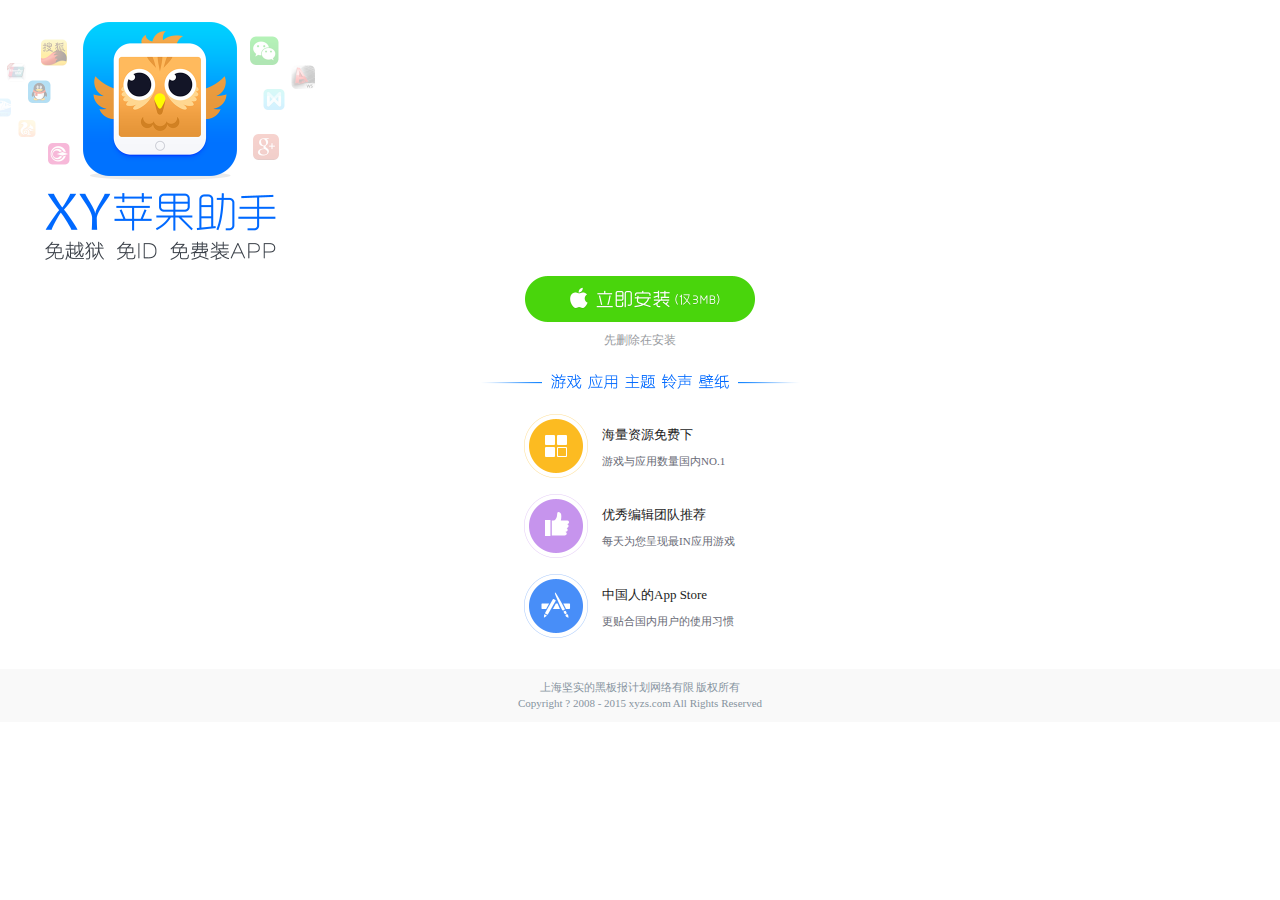
<file: mobile/index.html>
<!DOCTYPE html>
<html>
	<head>
		<!--设置视口,旨在移动浏览器下生效，-->
		<meta name="viewport" content="width=320,user-scalable=no,minmum-scalse=0.5"/>
		<!-- 禁止读取缓存 -->
	<meta http-equiv="Cache-Control" content="no-cache">
	<meta http-equiv="pragma" content="no-cache">
	<meta http-equiv="expires" content="0">
	<!-- 网页中的电话，邮件，地址不会点击自动拨号或发送邮件 -->
		<meta name="format-detection" content="telephone=no, address=no,email=no">
		<!-- 是否删除默认的苹果工具栏和菜单栏 -->
		<meta name="apple-mobile-web-app-capable" content="yes">
		<!-- 控制手机状态栏显示样式 -->
		<meta name="apple-mobile-web-app-status-bar-style" content="black-translucent">

		<meta charset="UTF-8">
		<title></title>
		<link rel="stylesheet" type="text/css" href="index.css"/>
	</head>
	<body>
		<!--最外层容器-->
		<div class="wrapper">
			<div class="logo">
				<img src="images/logo.png"/>
			</div>
			<!--立即安装按钮-->
			<a href="#" class="ljaz">
				<img src="images/lijianzhuang.png"/>
			</a>
			<p class="tishi">先删除在安装</p>
			<img src="images/zhuti.png" class="zhuti"/>
			<!--列表-->
			<ul class="list">
				<li>
					<img src="images/ziyuan.png"/>
					<div class="txt">
						<h1>海量资源免费下</h1>
						<p>游戏与应用数量国内NO.1</p>
					</div>
				</li>
				<li>
					<img src="images/bianjituandui.png"/>
					<div class="txt">
						<h1>优秀编辑团队推荐</h1>
						<p>每天为您呈现最IN应用游戏</p>
					</div>
				</li>
				<li>
					<img src="images/tieheyonghu.png"/>
					<div class="txt">
						<h1>中国人的App Store</h1>
						<p>更贴合国内用户的使用习惯</p>
					</div>
				</li>
			</ul>
			<footer>
				<p>上海坚实的黑板报计划网络有限 版权所有</p>
				<p>Copyright ? 2008 - 2015 xyzs.com All Rights Reserved</p>
			</footer>
		</div>
	</body>
</html>
</file>
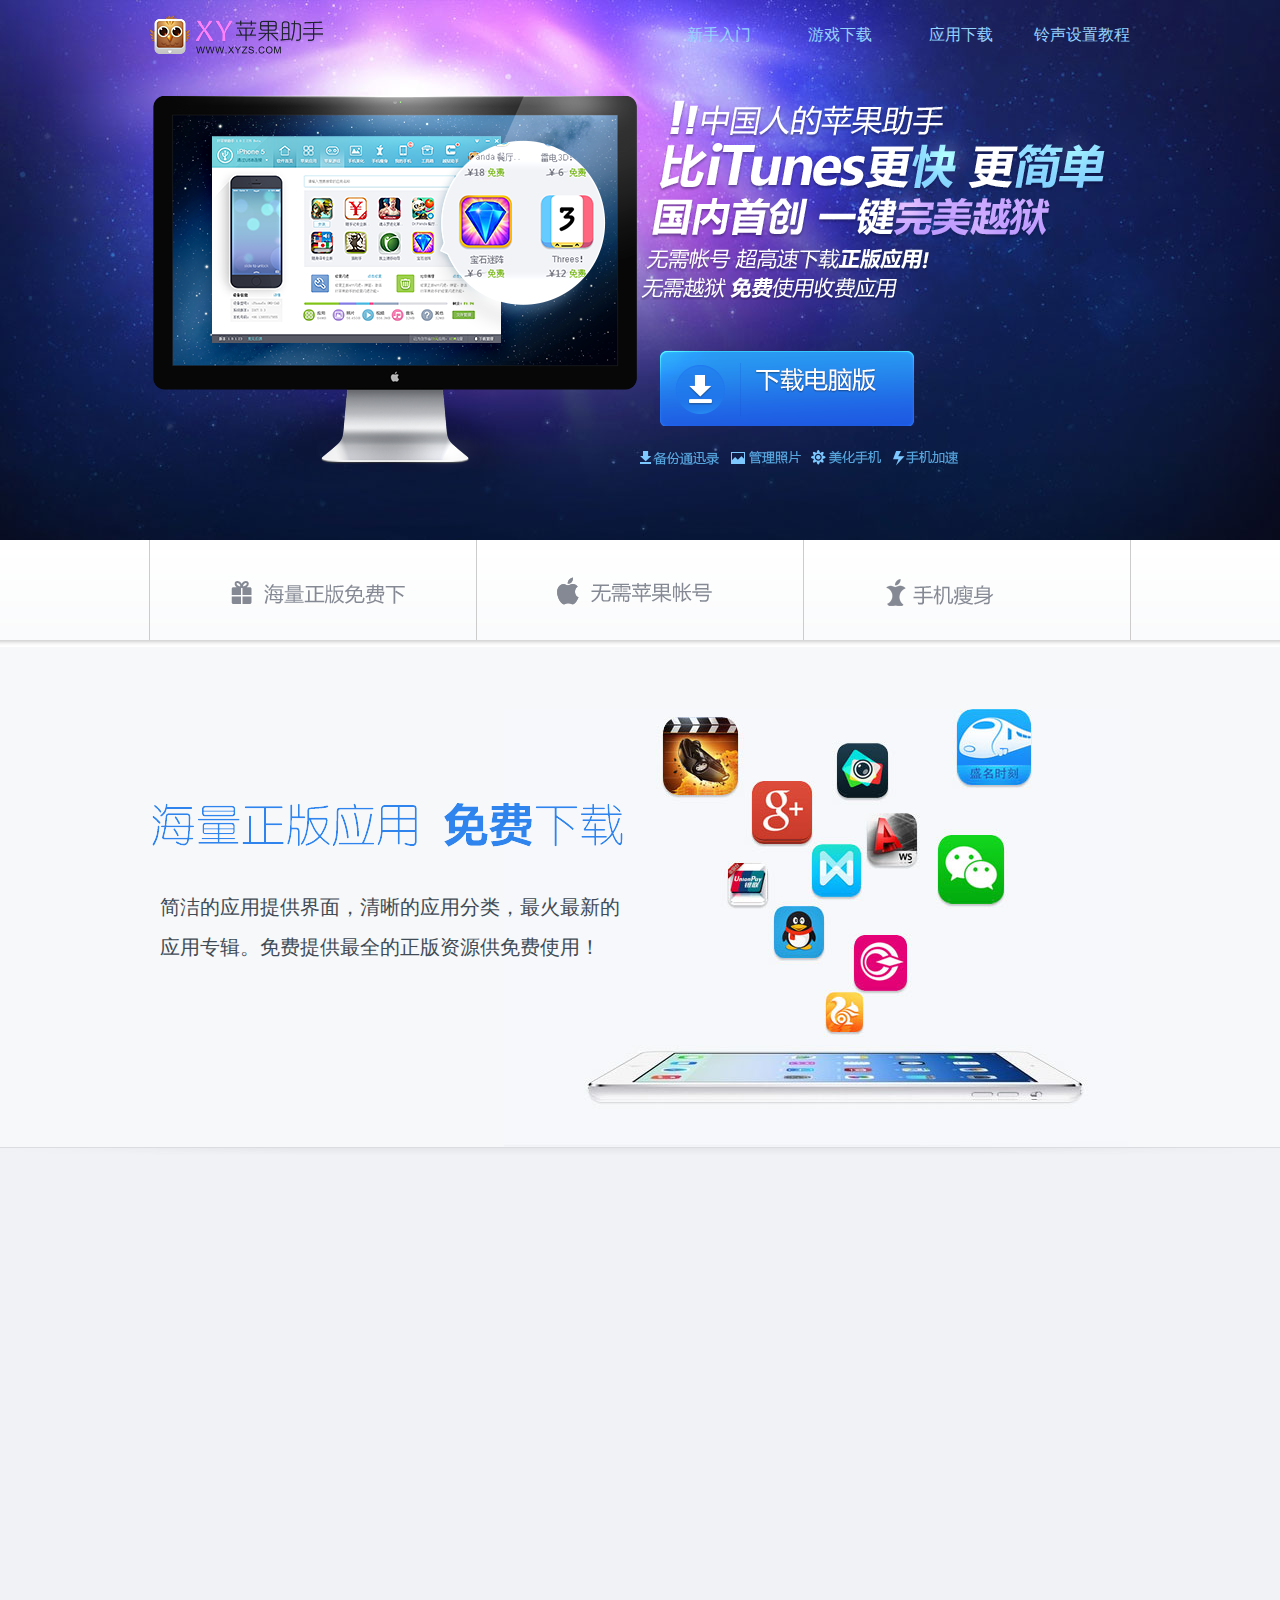
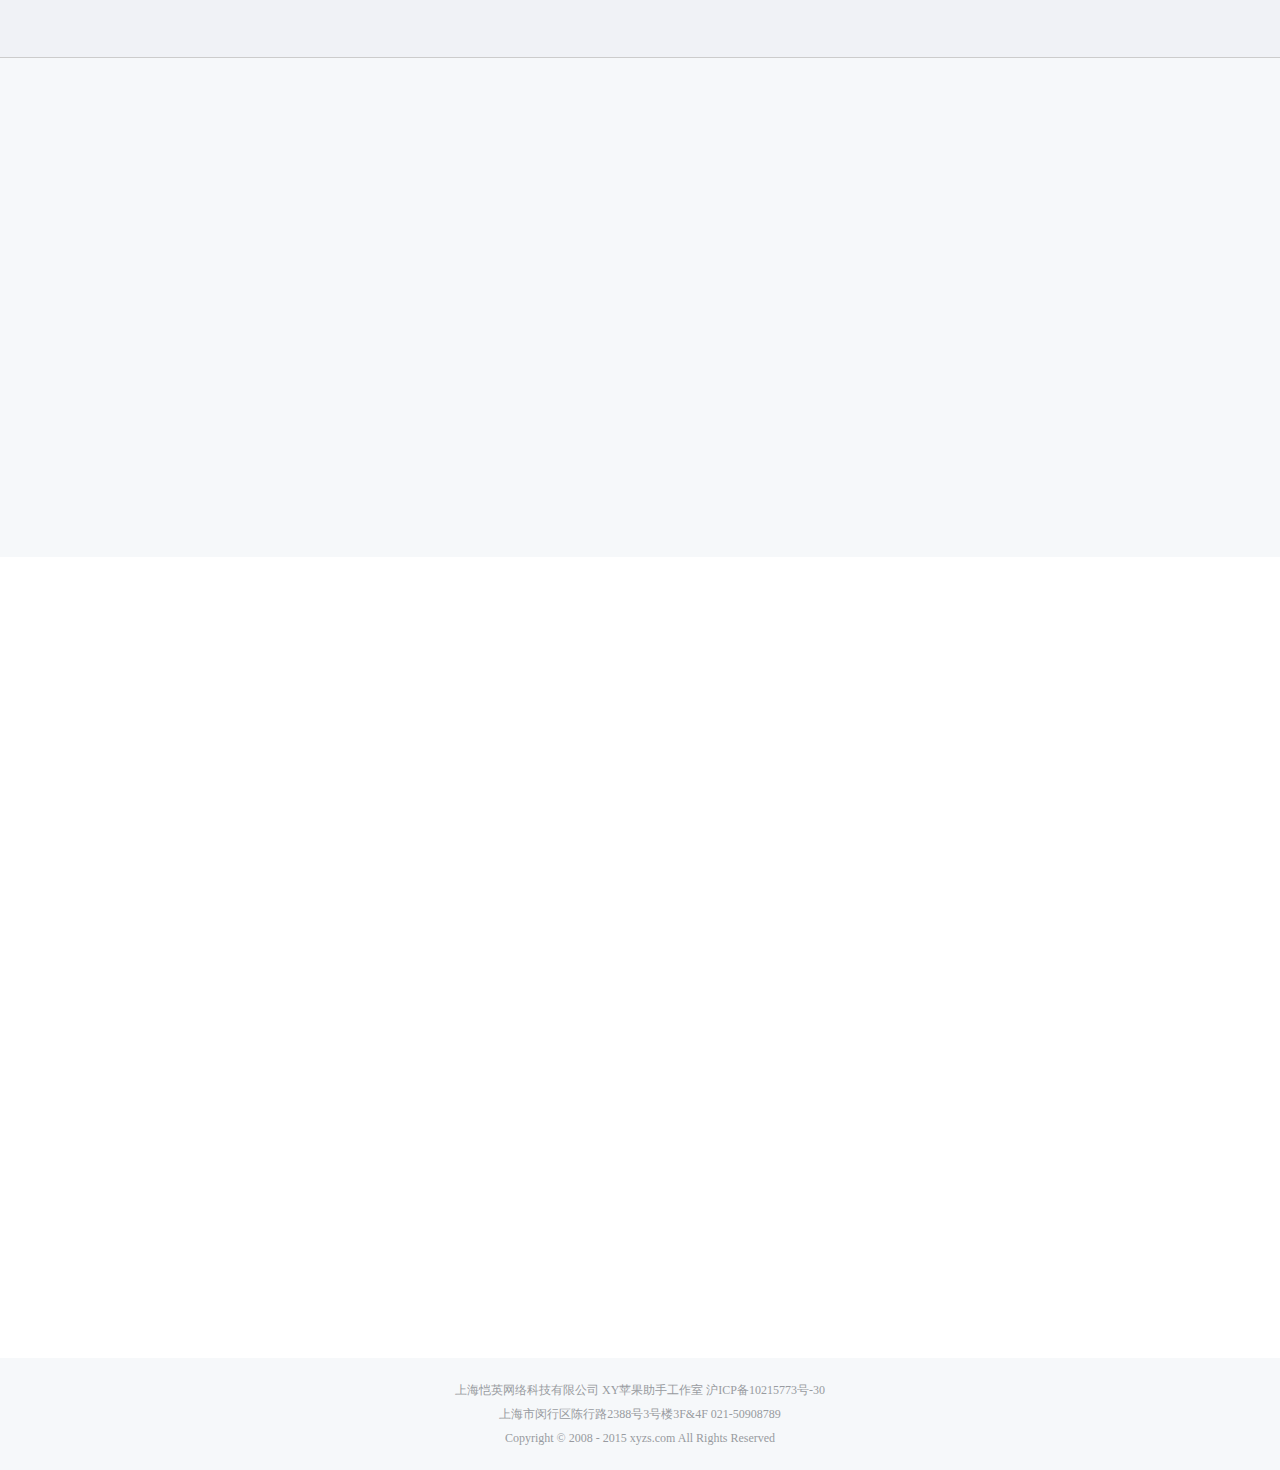
<file: pc/index.html>
<!DOCTYPE html>
<html>
	<head>
		<meta charset="UTF-8">
		<title>xy苹果助手</title>
		<link rel="stylesheet" href="css/index.css" />
		<link rel="stylesheet" href="js/wow/css/animate.css" />
	</head>
	<body>
		<!--logo开始-->
		<div class="logo wow rollIn">
			<a href="http://www.xyzs.com" target="_blank">xy苹果助手</a>
			<p>
				<a href=""><span>铃声设置教程</span></a>
				<a href=""><span>应用下载</span></a>
				<a href=""><span>游戏下载</span></a>
				<a href=""><span>新手入门</span></a>
			</p>
		</div>
		<!--logo结束-->
		<!--主内容区开始-->
		<div class="wrapper">
			<!--banner开始-->
			<div class="banner">
				<div class="banner-center">
					<div class="back-img1 wow swing" >
						<!--显示器图片-->
					</div>
					<div class="back-img2">
						<div class="back-img2_1 wow bounceInDown">
							<!--！！中国人的苹果助手-->
						</div>
						<a href="">
							<!--下载电脑版-->
						</a>
						<span>
							<!--备份通讯录-->
						</span>
					</div>
				</div>
			</div>
			<!--banner结束-->
			<!--导航条开始-->
			<div class="nav-wrap">
				<ul class="nav wow lightSpeedIn">
					<li class="intro"><a href="#post-intro">海量正版免费下</a></li>
					<li class="usage"><a href="#post-usage">无需苹果账号</a></li>
					<li class="choice"><a href="#choiceness">手机瘦身</a></li>
				</ul>
			</div>
			<!--导航条结束-->
			<!--海量正版免费下开始-->
			<div id="post-intro" class="post-intro">
				<div class="download">
					<h1 class="wow bounceInLeft">海量正版应用 免费下载</h1>
					<p>
						简洁的应用提供界面，清晰的应用分类，最火最新的
						<br />
						应用专辑。免费提供最全的正版资源供免费使用！
					</p>
				</div>
			</div>
			<!--海量正版免费下结束-->
			<!--无需苹果账号开始-->
			<div id="post-usage" class="post-usage">
				<div class="jianbian">
					<!--渐变分隔条-->
				</div>
				<div class="none-pwd wow bounceInRight">
					<h1>无需苹果账号</h1>
					<p>
						简洁的应用提供界面，清晰的应用分类，最火最新的
						<br />
						应用专辑。免费提供最全的正版资源供免费使用！
					</p>
				</div>
			</div>
			<!--无需苹果账号结束-->
			<!--手机瘦身开始-->
			<div id="choiceness" class="choiceness">
				<div class="border">
					<!--分割线-->
				</div>
				<div class="apple-thin wow lightSpeedIn">
					<h1>为您手机瘦身</h1>
					<p>
						清理手机垃圾，找出没用的大文件，无损处理<br />
						手机照片。为您的设备腾出50%以上的空间，<br />
						赶快试用吧！
					</p>
				</div>
			</div>			
			<!--手机瘦身结束-->
			<!--免费安装正版应用开始-->
			<div class="free-app wow bounceInU">
				<h1>免费安装正版应用</h1>
				<div class="free-app1">
					<ul>
						<li>
							<div class="free_app_bg">
								<div class="free_app_icon">
									<img src="images/weixin_icon.jpg"/>
								</div>
								<div class="free_app_download">
									<h2>微信</h2>
									<div class="free_app_num">
										4548.2万安装 34.50M
									</div>
									<p>
										超过三亿人使用的手机应用，发送语音短信、视频、图片和文字，可以群聊。										
									</p>
									<a href="#">通过XY助手下载</a>
								</div>
							</div>
						</li>
						<li>
							<div class="free_app_bg">
								<div class="free_app_icon">
									<img src="images/dididache_icon.jpg"/>
								</div>
								<div class="free_app_download">
									<h2>微信</h2>
									<div class="free_app_num">
										4548.2万安装 34.50M
									</div>
									<p>
										超过三亿人使用的手机应用，发送语音短信、视频、图片和文字，可以群聊。
									</p>
									<a href="#">通过XY助手下载</a>
								</div>
							</div>
						</li>
						<li>
							<div class="free_app_bg">
								<div class="free_app_icon">
									<img src="images/FlappyBird_icon.jpg"/>
								</div>
								<div class="free_app_download">
									<h2>微信</h2>
									<div class="free_app_num">
										4548.2万安装 34.50M
									</div>
									<p>
										超过三亿人使用的手机应用，发送语音短信、视频、图片和文字，可以群聊。
									</p>
									<a href="#">通过XY助手下载</a>
								</div>
							</div>
						</li>
						<li>
							<div class="free_app_bg">
								<div class="free_app_icon">
									<img src="images/mengyingxiong_icon.jpg"/>
								</div>
								<div class="free_app_download">
									<h2>微信</h2>
									<div class="free_app_num">
										4548.2万安装 34.50M
									</div>
									<p>
										超过三亿人使用的手机应用，发送语音短信、视频、图片和文字，可以群聊。
									</p>
									<a href="#">通过XY助手下载</a>
								</div>
							</div>
						</li>
						<li>
							<div class="free_app_bg">
								<div class="free_app_icon">
									<img src="images/qq2014_icon.jpg"/>
								</div>
								<div class="free_app_download">
									<h2>微信</h2>
									<div class="free_app_num">
										4548.2万安装 34.50M
									</div>
									<p>
										超过三亿人使用的手机应用，发送语音短信、视频、图片和文字，可以群聊。
									</p>
									<a href="#">通过XY助手下载</a>
								</div>
							</div>
						</li>
						<li>
							<div class="free_app_bg">
								<div class="free_app_icon">
									<img src="images/taobao_icon.jpg"/>
								</div>
								<div class="free_app_download">
									<h2>微信</h2>
									<div class="free_app_num">
										4548.2万安装 34.50M
									</div>
									<p>
										超过三亿人使用的手机应用，发送语音短信、视频、图片和文字，可以群聊。
									</p>
									<a href="#">通过XY助手下载</a>
								</div>
							</div>
						</li>
						<li>
							<div class="free_app_bg">
								<div class="free_app_icon">
									<img src="images/tiantiankupao_icon.jpg"/>
								</div>
								<div class="free_app_download">
									<h2>微信</h2>
									<div class="free_app_num">
										4548.2万安装 34.50M
									</div>
									<p>
										超过三亿人使用的手机应用，发送语音短信、视频、图片和文字，可以群聊。
									</p>
									<a href="#">通过XY助手下载</a>
								</div>
							</div>
						</li>
						<li>
							<div class="free_app_bg">
								<div class="free_app_icon">
									<img src="images/ucliulanqi_icon.jpg"/>
								</div>
								<div class="free_app_download">
									<h2>微信</h2>
									<div class="free_app_num">
										4548.2万安装 34.50M
									</div>
									<p>
										超过三亿人使用的手机应用，发送语音短信、视频、图片和文字，可以群聊。
									</p>
									<a href="#">通过XY助手下载</a>
								</div>
							</div>
						</li>
						<li>
							<div class="free_app_bg">
								<div class="free_app_icon">
									<img src="images/youku_icon.jpg"/>
								</div>
								<div class="free_app_download">
									<h2>微信</h2>
									<div class="free_app_num">
										4548.2万安装 34.50M
									</div>
									<p>
										超过三亿人使用的手机应用，发送语音短信、视频、图片和文字，可以群聊。
									</p>
									<a href="#">通过XY助手下载</a>
								</div>
							</div>
						</li>
					</ul>
				</div>
			</div>
			<!--免费安装正版应用结束-->
			<!--网页底部开始-->
			<div class="footer">
				<p>上海恺英网络科技有限公司 XY苹果助手工作室 沪ICP备10215773号-30</p>
				<p>上海市闵行区陈行路2388号3号楼3F&4F 021-50908789</p>
				<p>Copyright &copy; 2008 - 2015 xyzs.com All Rights Reserved</p>
			</div>
			<!--网页底部结束-->
		</div>
		<!--主内容区结束-->
		<!--回到顶部按钮开始-->
		<div id="topcontrol">
			<img src="images/top.gif"/>
		</div>
		<!--回到顶部按钮结束-->
		
		<script type="text/javascript" src="js/jquery.js" ></script>
		<script type="text/javascript" src="js/index.js" ></script>
		<script type="text/javascript" src="js/wow/js/wow.js" ></script>
		<script>
			//调用wow滚屏动画功能
			if (!(/msie [6|7|8|9]/i.test(navigator.userAgent))){
				var w = new WOW();
				w.init();
			};
		</script>
	</body>
</html>
</file>
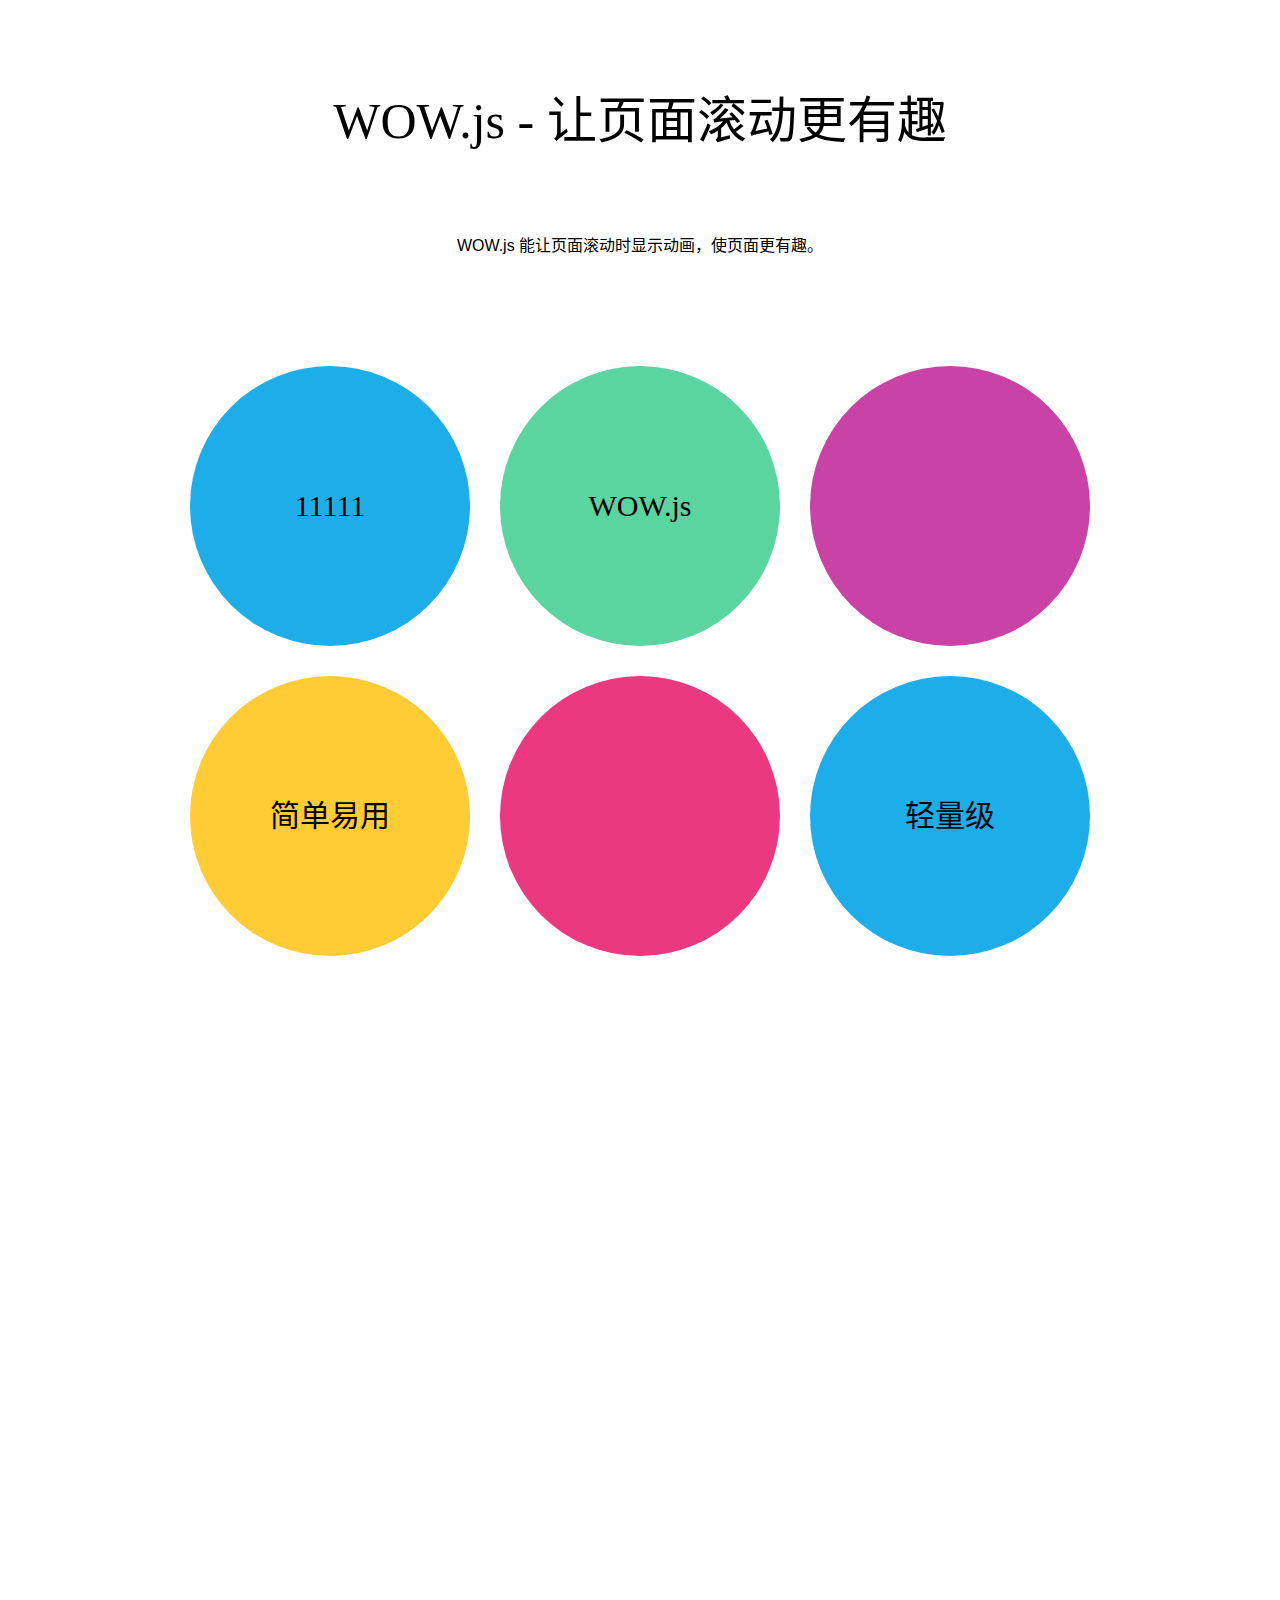
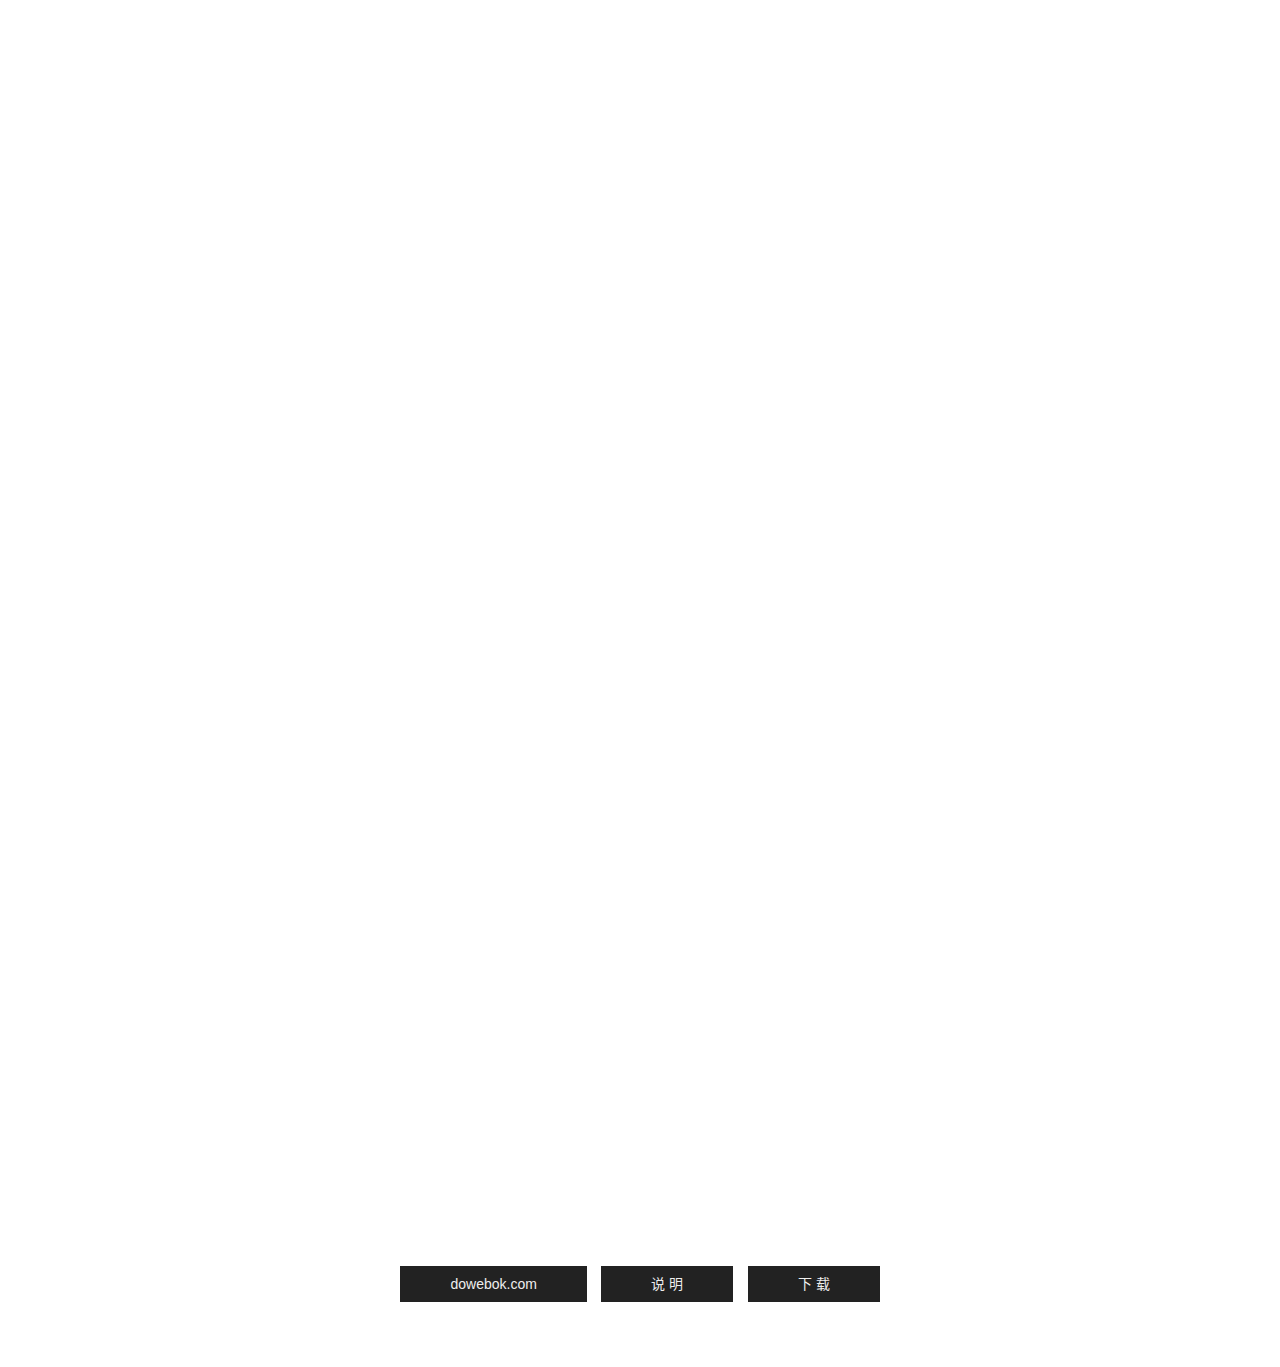
<file: pc/js/wow/index.html>
<!DOCTYPE html>
<html lang="zh-CN">
<head>
<meta charset="utf-8">
<title>WOW.js演示_dowebok</title>
<link rel="stylesheet" href="css/animate.css">
<style>
* { margin: 0; padding: 0;}
body { overflow-x: hidden; font-family: "Microsoft Yahei";}
body h1 { width: 100%; margin: 80px 0; font-size: 50px; font-weight: 500; text-align: center;}
body .txt { margin: 80px 0; font-size: 16px; text-align: center;}
.dowebok { margin: 0 auto;}
.dowebok ul { list-style-type: none;}
.dowebok .row { font-size: 0; text-align: center;}
.dowebok .wow { display: inline-block; width: 280px; height: 280px; margin: 30px 15px 0; border-radius: 50%; font: 30px/280px "Microsoft Yahei"; vertical-align: top; *display: inline; zoom: 1;}
.bg-green { background: #5bd5a0;}
.bg-blue { background: #1daee9;}
.bg-purple { background: #c843a5;}
.bg-red { background: #eb3980;}
.bg-yellow { background: #ffcc35;}
</style>
</head>

<body>
<h1>WOW.js - 让页面滚动更有趣</h1>

<p class="txt">WOW.js 能让页面滚动时显示动画，使页面更有趣。</p>

<div class="dowebok">
	<div class="row">
		<div class="wow rollIn bg-blue">11111</div>
		<div class="wow bounceInDown bg-green">WOW.js</div>
		<div class="wow lightSpeedIn bg-purple"></div>
	</div>

	<div class="row">
		<div class="wow rollIn bg-yellow" data-wow-delay="0.5s">简单易用</div>
		<div class="wow pulse bg-red" data-wow-iteration="5" data-wow-duration="0.15s"></div>
		<div class="wow bounceInRight bg-blue">轻量级</div>
	</div>

	<div class="row">
		<div class="wow bounceInLeft bg-green">222</div>
		<div class="wow flipInX bg-purple">WOW.js</div>
		<div class="wow bounceInRight bg-yellow"></div>
	</div>

	<div class="row">
		<div class="wow rollIn bg-blue">无需 jQuery</div>
		<div class="wow shake bg-red" data-wow-iteration="5" data-wow-duration="0.15s"></div>
		<div class="wow swing bg-purple" data-wow-iteration="2">纯 JS</div>
	</div>

	<div class="row">
		<div class="wow rollIn bg-red"></div>
		<div class="wow bounceInU bg-yellow" data-wow-delay="0.5s">WOW.js</div>
		<div class="wow lightSpeedIn bg-green" data-wow-delay="0.5s" data-wow-duration="0.15s"></div>
	</div>

	<div class="row">
		<div class="wow bounceInLeft bg-purple">依赖 animate.css</div>
		<div class="wow pulse bg-blue" data-wow-iteration="5" data-wow-duration="0.25s"></div>
		<div class="wow lightSpeedIn bg-yellow">多种动画</div>
	</div>

	<div class="row">
		<div class="wow bounce bg-green" data-wow-iteration="5" data-wow-duration="0.15s"></div>
		<div class="wow bounceInUp bg-red">WOW.js</div>
		<div class="wow bounceInRight bg-purple"></div>
	</div>

	<div class="row">
		<div class="wow rollIn bg-red" data-wow-delay="0.5s">无需 jQuery！？</div>
		<div class="wow bounceInDown bg-green" data-wow-delay="1s"></div>
		<div class="wow bounceInRight bg-yellow" data-wow-delay="1.5s">谢谢</div>
	</div>
</div>

<script src="js/wow.js"></script>
<script>
if (!(/msie [6|7|8|9]/i.test(navigator.userAgent))){
	var w = new WOW()
	w.init();
};
</script>










<!-- 以下是统计及其他信息，与演示无关，不必理会 -->
<p class="vad">
	<a href="http://www.dowebok.com/" target="_blank">dowebok.com</a>
	<a href="http://www.dowebok.com/131.html" target="_blank">说 明</a>
	<a href="http://www.dowebok.com/131.html" target="_blank">下 载</a>
</p>

<style>
* { margin: 0; padding: 0;}
body { font-family: Consolas,arial,"宋体";}
h1 { width: 900px; margin: 40px auto; font: 32px "Microsoft Yahei"; text-align: center;}
.explain, .dowebok-explain { margin-top: 20px; font-size: 14px; text-align: center; color: #f50;}

.vad { margin: 50px 0 5px; padding-bottom: 60px; font-family: Consolas,arial,宋体; text-align:center;}
.vad a { display: inline-block; height: 36px; line-height: 36px; margin: 0 5px; padding: 0 50px; font-size: 14px; text-align:center; color:#eee; text-decoration: none; background-color: #222;}
.vad a:hover { color: #fff; background-color: #000;}
.thead { width: 728px; height: 90px; margin: 0 auto; border-bottom: 40px solid transparent;}

.code { position: relative; margin-top: 100px; padding-top: 41px;}
.code h3 { position: absolute; top: 0; z-index: 10; width: 100px; height: 40px; font: 16px/40px "Microsoft Yahei"; text-align: center; cursor: pointer;}
.code .cur { border: 1px solid #f0f0f0; border-bottom: 1px solid #f8f8f8; background-color: #f8f8f8;}
.code .h31 { left: 0;}
.code .h32 { left: 102px;}
.code .h33 { left: 204px;}
.code .h34 { left: 306px;}
.code { width: 900px; margin-left: auto; margin-right: auto;}
pre { padding: 15px 0; border: 1px solid #f0f0f0; background-color: #f8f8f8;}
.f-dn { display: none;}
</style>

</body>
</html>
</file>
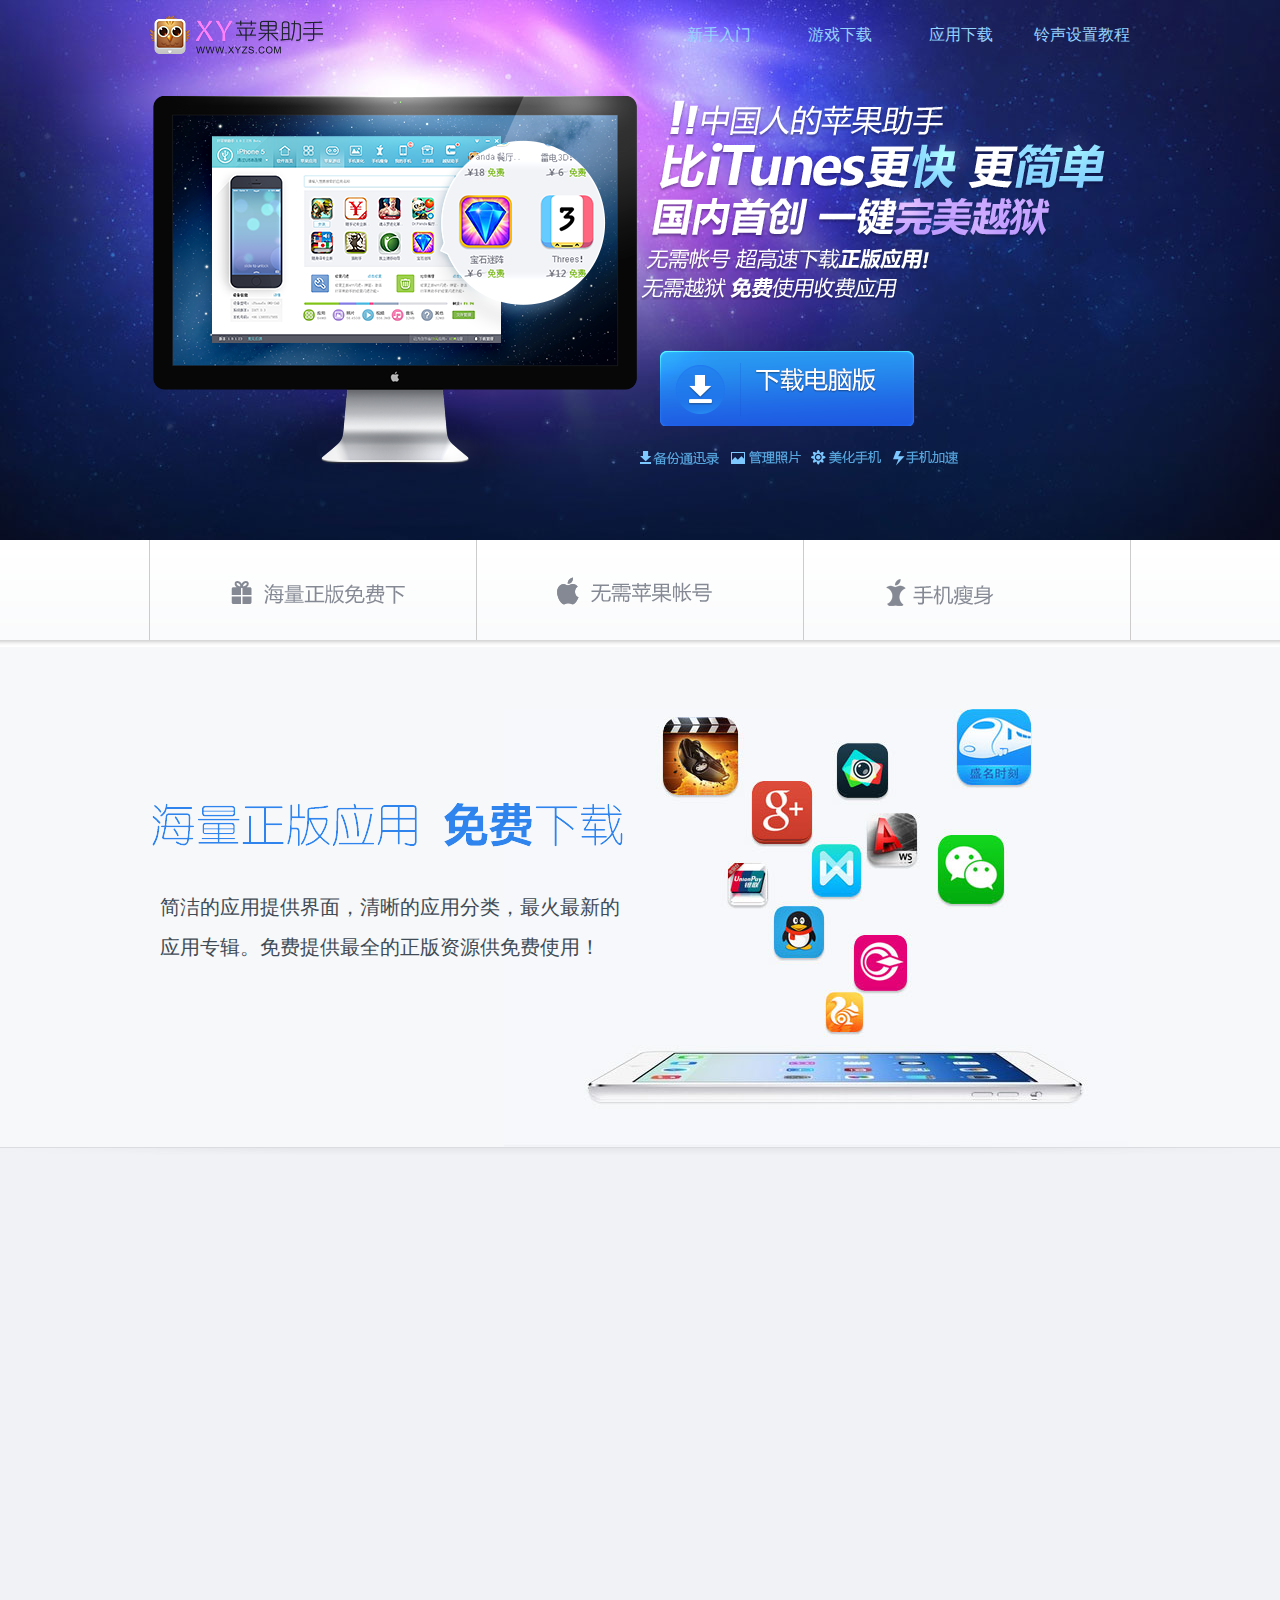
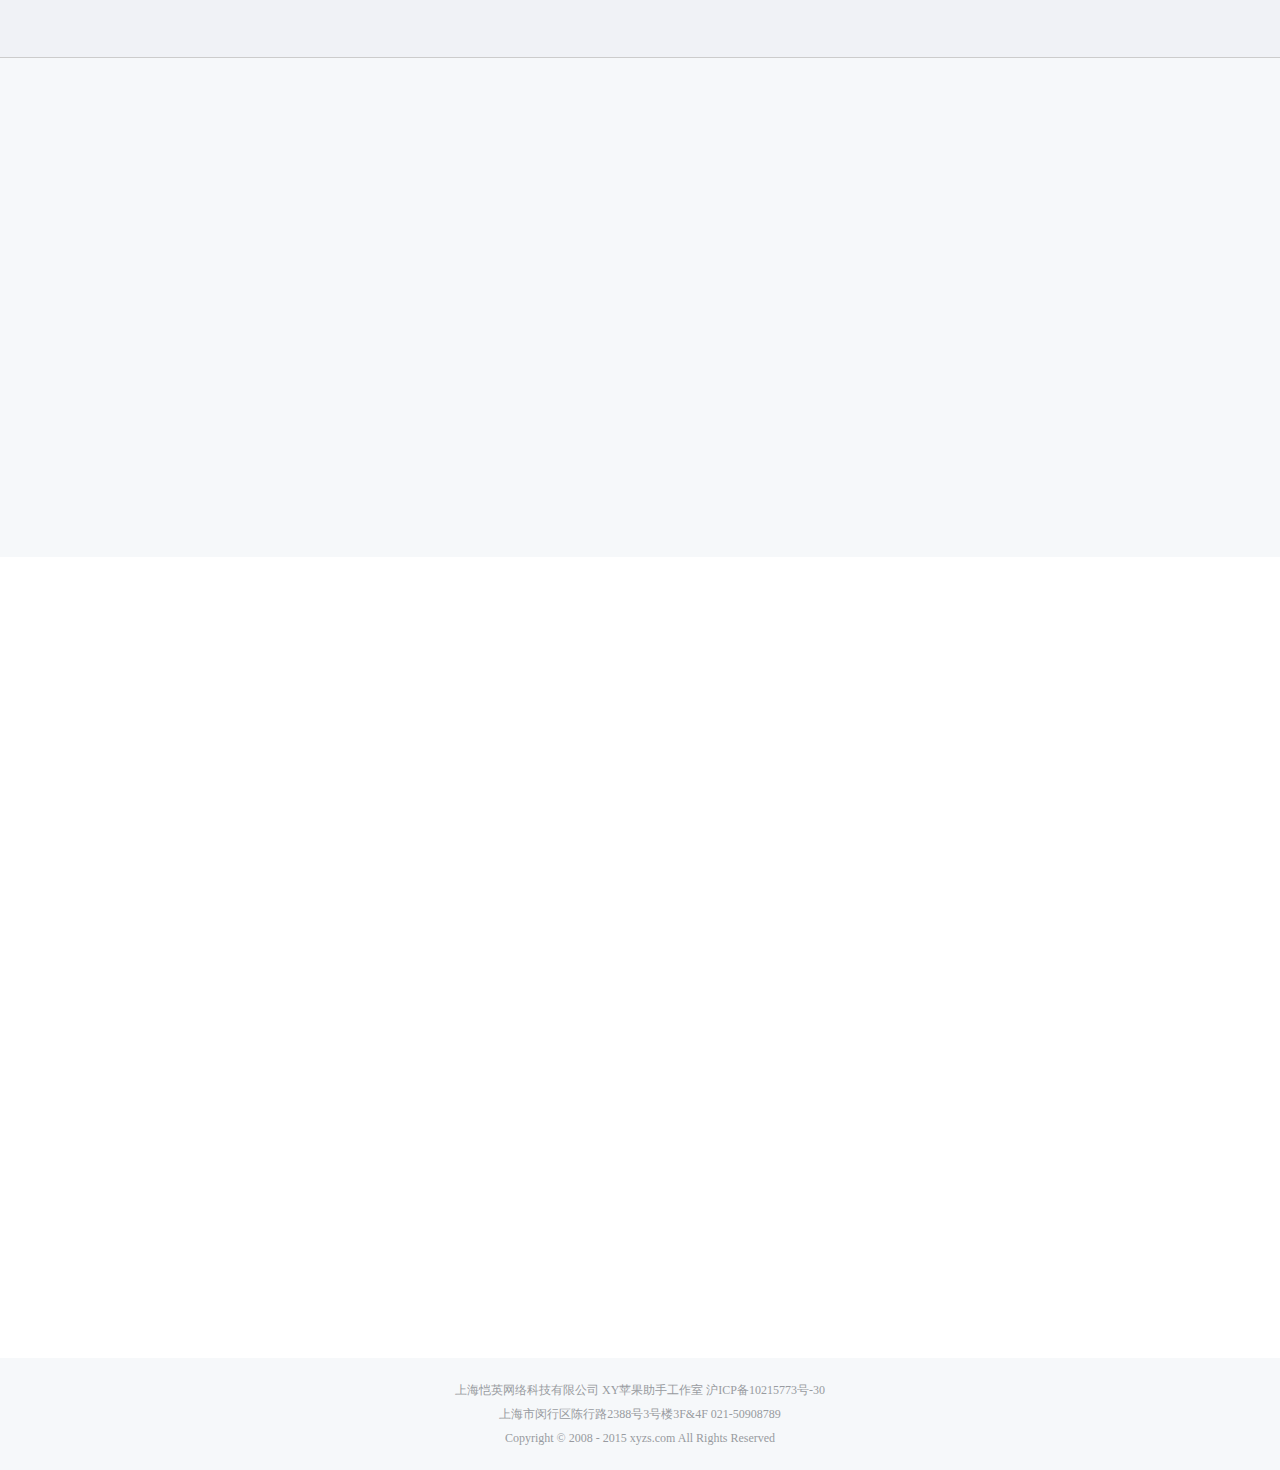
<file: main.html>
<!DOCTYPE html>
<html>
	<head>
		<meta charset="UTF-8">
		<title></title>
	</head>
	<body>
		<script type="text/javascript">
		//获得电脑手机浏览器信息
			var agent=navigator.userAgent.toLowerCase()
			if(agent.indexOf('iphone')==-1 && agent.indexOf('android')==-1){
				location.href='pc/index.html';
			}else{
				location.href('mobile/index.html')
			}
		</script>
	</body>
</html>
</file>
<file: mobile/index.css>
@charset "utf-8";
*{
	margin: 0;padding: 0;
}
ul,li{
	list-style-type: none;
}
.logo{
	width: 320px;height: 238px;
	padding: 22px 0 16px;
}
.logo img{
	width: 320px;height: 238px;
	display: block;
}
/*立即安装*/
.ljaz{
	display: block;width: 230px;
	height: 46px;margin: 0 auto;
}
.ljaz img{
	width: 230px;height: 46px;
}
.tishi{
	font-size: 12px;
	color: #989BA0;
	text-align: center;
	padding: 10px 0 25px;
}
.zhuti{
	display: block;margin: 0 auto;
	width: 320px;height: ;
}
/*列表*/
.list{
	width: 320px;margin: 0 auto;
	padding: 25px 0 15px;
}
.list li{
	padding-left:44px ;
	padding-bottom: 16px;
	overflow: hidden;
}
li img{
	width: 64px;height: 64px;
	float: left;
}
li .txt{
	float: left;
	padding-left: 14px;
}
.txt h1{
	font-size: 13px;
	color: #222222;
	font-weight: normal;
	padding: 12px 0 10px;
}
.txt p{
	font-size: 11px;
	color: #676974;
}
footer{
	font-size: 11px;
	color: #87949f;
	text-align: center;
	padding: 10px 0;
	line-height: 1.5em;
	background: #f9f9f9;
}
</file>
<file: pc/css/index.css>
@charset "utf-8";

/*统一设置*/
* {
	margin: 0;
	padding: 0;
}

body {
	font-family: "微软雅黑";
}

ul,li {
	list-style-type: none;
}

a {
	text-decoration: none;
}

/*logo区域*/
.logo {
	width: 980px;
	height: 40px;
	padding-top: 15px;
	margin: 0 auto;
	position: relative;
	z-index: 9999;
}


.logo > a {
	width: 174px;
	height: 40px;
	display: block;
	background: url(../images/logo.png) no-repeat;
	text-indent: -9999px;
	float: left;
}

.logo p {
	height: 40px;
	float: right;
}

.logo p a {
	width: 96px;
	height: 40px;
	line-height: 40px;
	text-align: center;
	color: #95d3ff;
	margin-left: 25px;
	float: right;
}

.logo p a:hover {
	background: url(../images/downloadHeader.png) no-repeat;
}

/*主内容区*/
.wrapper {
	min-height: 1000px;
	width: 100%;	
	position: absolute;
	margin-top: -55px;
}

/*banner*/
.banner {
	min-width: 980px;
	height: 540px;
	background: url(../images/top_bg.jpg) no-repeat center;
}

.banner-center {
	width: 980px;
	height: 540px;
	margin: 0 auto;	
}

.banner-center .back-img1 {
	width: 490px;
	height: 540px;
	float: left;
	background: url(../images/bg_top_cinema_0.png) no-repeat center;
}

.banner-center .back-img2 {
	width: 490px;
	height: 540px;
	float: left;
	position: relative;
	top:100px;
}

.banner-center .back-img2 .back-img2_1 {
	width: 480px;
	height: 200px;
	background: url(../images/img.png) no-repeat;
}

.banner-center .back-img2 a {
	display: block;
	width: 255px;
	height: 76px;
	background: url(../images/img.png) no-repeat -14px -205px;
	margin-top: 50px;
	margin-left: 20px;
}

.banner-center .back-img2 span {
	display: block;
	width: 335px;
	height: 44px;
	background: url(../images/img.png) no-repeat -14px -287px;
}

/*导航条*/
.nav-wrap {
	width: 100%;
	height: 107px;
	position: relative;
	background: url(../images/nav_wrap_bg.png) repeat-x;	
}

.nav-wrap .nav {
	width: 980px;
	height: 100px;
	margin: 0 auto;
	border-left: 1px solid #ccc;	
	border-right: 1px solid #ccc;
}

.nav-wrap .nav li {
	width: 326px;
	height: 100px;
	float: left;
	cursor: pointer;
}

.nav-wrap .nav li a {
	display: block;
	height: 100px;
	text-indent: -9999px;
}

/*海量正版免费下*/
.nav-wrap .nav .intro {
	background: url(../images/nav_wrap_icon.png) no-repeat 80px -38px;	
}

.nav-wrap .nav .intro:hover {
	background: url(../images/nav_wrap_icon.png) no-repeat 81px 40px;	
}

/*高亮*/
.nav-wrap .nav .intro.active {
	background: url(../images/nav_wrap_icon.png) no-repeat 81px 40px;	
}

/*无需苹果账号*/
.nav-wrap .nav .usage {
	background: url(../images/nav_wrap_icon.png) no-repeat 80px -194px;	
	border-left: 1px solid #CCCCCC;
	border-right: 1px solid #CCCCCC;
}

.nav-wrap .nav .usage:hover {
	background: url(../images/nav_wrap_icon.png) no-repeat 80px -118px;	
}

/*高亮*/
.nav-wrap .nav .usage.active {
	background: url(../images/nav_wrap_icon.png) no-repeat 80px -118px;	
}

/*手机瘦身*/
.nav-wrap .nav .choice {
	background: url(../images/nav_wrap_icon.png) no-repeat 80px -353px;	
}

.nav-wrap .nav .choice:hover {
	background: url(../images/nav_wrap_icon.png) no-repeat 81px -275px;	
}

/*高亮*/
.nav-wrap .nav .choice.active {
	background: url(../images/nav_wrap_icon.png) no-repeat 81px -275px;	
}

/*海量正版免费下区域*/
.post-intro {
	height: 500px;
	background: #f6f8fa;
}

.post-intro .download {
	width: 980px;
	height: 345px;
	padding-top: 155px;
	margin: 0 auto;	
	background: url(../images/free.jpg) no-repeat bottom right;
}

.post-intro .download h1 {
	height: 45px;
	background: url(../images/img.png) no-repeat 1px -340px;
	text-indent: -9999px;
}

.post-intro .download p {
	line-height: 200%;
	font-size: 20px;
	padding: 40px 0 0 10px;
	color: #414b54;
}

/*无需苹果账号区域*/
.post-usage {
	height: 510px;	
	background: #f0f2f6;
}

.post-usage .jianbian {
	height: 10px;
	background: url(../images/jianbian_bg.jpg) no-repeat center;
}

.post-usage .none-pwd {
	width: 980px;
	height: 325px;
	padding-top: 175px;	
	margin: 0 auto;
	background: url(../images/none_pwd.jpg) no-repeat left bottom;
}

.post-usage .none-pwd h1 {
	width: 440px;
	height: 45px;
	background: url(../images/img.png) no-repeat 20px -391px;
	float: right;
	text-indent: -9999px;
}

.post-usage .none-pwd p {
	width: 460px;
	line-height: 200%;
	font-size: 20px;
	color: #414b54;
	clear: both;
	float: right;
	padding-top: 40px;
}

/*手机瘦身区域*/
.choiceness {
	height: 500px;
	background: #f6f8fa;
}

.choiceness .border {
	height: 0;
	border-top: 1px solid #ccc;
}

.choiceness .apple-thin {
	width: 980px;
	height: 355px;
	padding-top: 144px;	
	margin: 0 auto;
	background: url(../images/thin.jpg) no-repeat right bottom;
}

.choiceness .apple-thin h1 {
	height: 45px;
	background: url(../images/img.png) no-repeat 1px -438px;
	text-indent: -9999px;
}

.choiceness .apple-thin p {
	line-height: 200%;
	font-size: 20px;
	padding: 40px 0 0 10px;
	color: #414b54;
}

/*免费安装正版应用区域*/
.free-app {
	padding:75px 0;
	background: url(../images/jianbian_bg.jpg) no-repeat center top #F0F2F6;
}

.free-app h1 {
	width: 440px;
	height: 22px;
	background: url(../images/img.png) no-repeat 1px -488px;
	margin: 0 auto;
	text-indent: -9999px;
}

.free-app .free-app1 {
	width: 980px;
	margin: 0 auto;
	padding-top: 30px;
	overflow: hidden;
}

.free-app .free-app1 ul {
	width: 1012.5px;	
}

.free-app .free-app1 ul li {
	width: 305px;
	height: 167px;
	margin-right: 32.5px;
	margin-bottom: 32.5px;
	float: left;
	background: url(../images/free_app_bg.png) no-repeat;
}

.free-app .free-app1 .free_app_bg {
	width: 275px;
	height: 150px;
	padding: 17px 15px 0 15px;	
}

.free-app .free-app1 .free_app_icon {
	width: 75px;
	height: 75px;
	padding: 0 5px;
	float: left;
}

.free-app .free-app1 .free_app_download {
	width: 180px;
	padding-left: 10px;
	float: left;
}

.free-app .free-app1 .free_app_download h2 {
	font-size: 14px;
	line-height: 24px;
	color: #676974;
	font-weight: normal;
}

.free-app .free-app1 .free_app_num {
	height: 24px;
	color: #c1c3c7;	
	font-size: 12px;
	text-indent: 20px;
	background: url(../images/img.png) no-repeat -344px -240px;
}

.free-app .free-app1 .free_app_download p {
	font-size: 12px;
	color: #989ba0;
	line-height: 150%;	
	max-height: 60px;
	overflow: hidden;
}

.free-app .free-app1 .free_app_download a {
	display: block;
	width: 115px;
	height: 30px;
	line-height: 30px;
	background: #6bce5a;
	font-size: 12px;
	color: #ffffff;
	text-align: center;
	float: right;
}

/*网页底部*/
.footer {
	background: #f6f8fa;
	line-height: 200%;
	font-size: 12px;
	text-align: center;
	padding: 20px;
	color: #989ba0;
}

/*回到顶部按钮*/
#topcontrol {
	position: fixed;
	right: 5px;
	bottom: 80px;
	cursor: pointer;
	display: none;
}

#topcontrol img {
	display: block;
}

/*fix样式*/
.fix {
	position: fixed!important;
	top:0;
}
</file>
